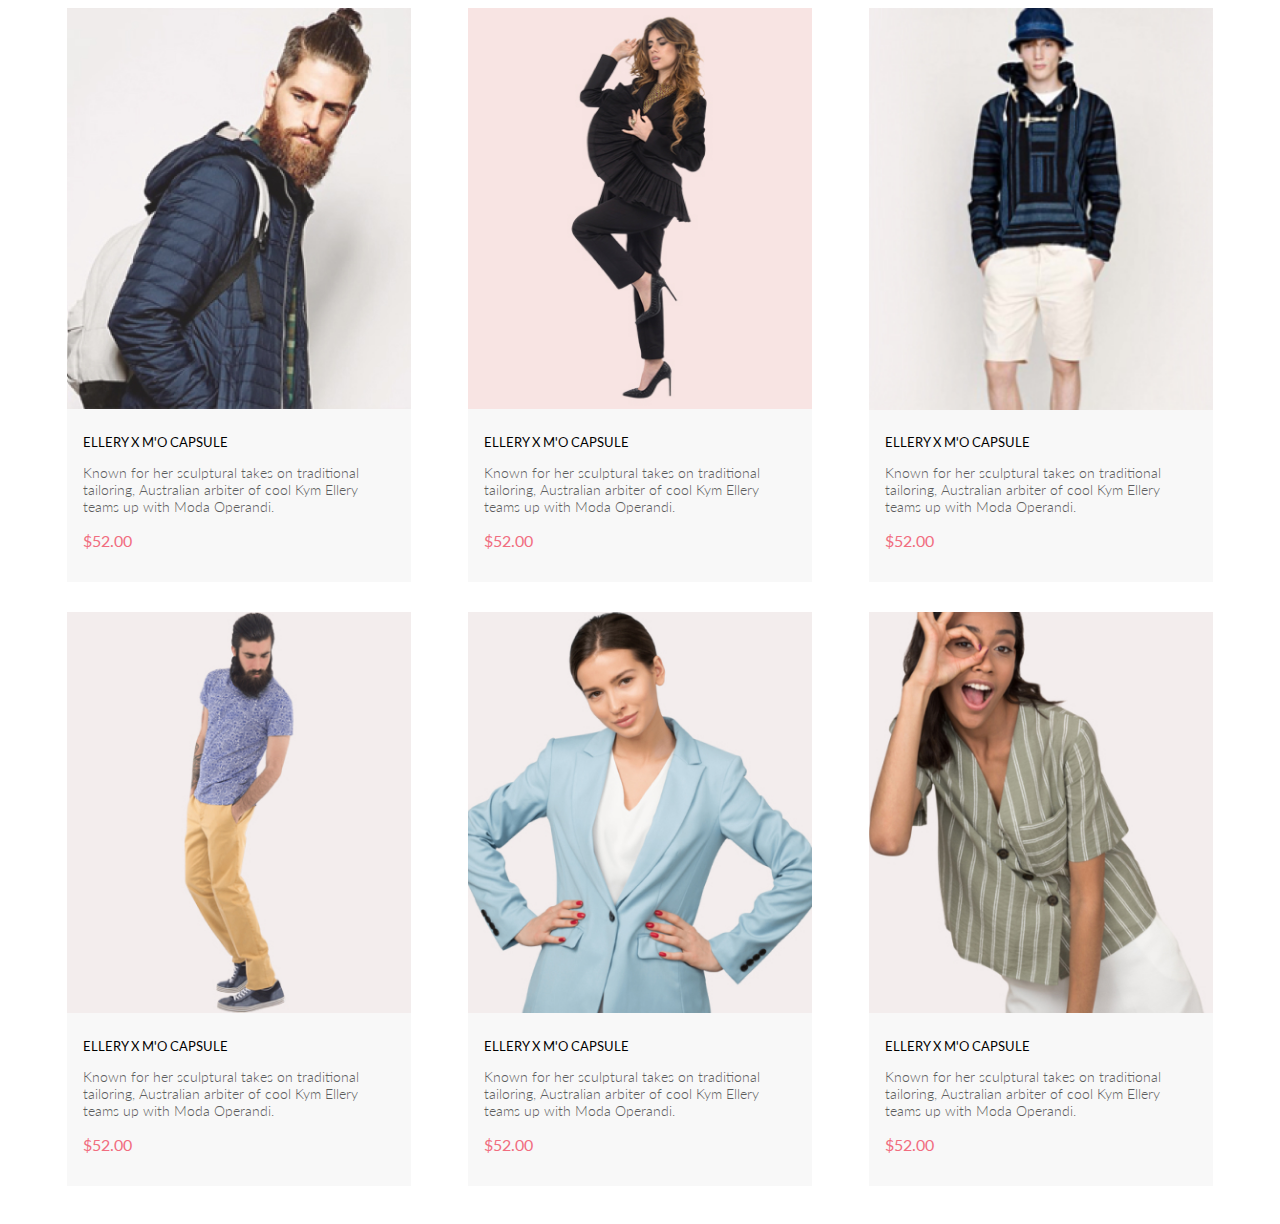
<file: homework_lesson11/index.html>
<!DOCTYPE html>
<html lang="en">

<head>
    <meta charset="UTF-8">
    <meta http-equiv="X-UA-Compatible" content="IE=edge">
    <meta name="viewport" content="width=device-width, initial-scale=1.0">
    <link rel="stylesheet" href="style.css">
    <link rel="preconnect" href="https://fonts.googleapis.com">
    <link rel="preconnect" href="https://fonts.gstatic.com" crossorigin>
    <link href="https://fonts.googleapis.com/css2?family=Lato:wght@300;400&display=swap" rel="stylesheet">
    <title>Homework lesson 11</title>
</head>

<body>
    <div class="container"></div>

    <script src="data.js"></script>
    <script>
        const data = JSON.parse(dataProducts);

        const container = document.querySelector('.container');


        data.forEach(element => {
            const product = document.createElement('div');
            product.classList.add('product');
            container.appendChild(product);

            const imgDiv = document.createElement('div');
            imgDiv.classList.add('product__img');
            product.appendChild(imgDiv);

            const img = document.createElement('img');
            img.setAttribute('alt', 'product photo');
            img.src = element.img;
            imgDiv.appendChild(img);

            const content = document.createElement('div');
            content.classList.add('product__content');
            product.appendChild(content);

            const title = document.createElement('h1');
            title.classList.add('product__title');
            title.textContent = element.title;
            content.appendChild(title);

            const description = document.createElement('p');
            description.classList.add('product__description');
            description.textContent = element.description;
            content.appendChild(description);

            const price = document.createElement('p');
            price.classList.add('product__price');
            price.textContent = element.price;
            content.appendChild(price);

        });
    </script>
</body>

</html>
</file>
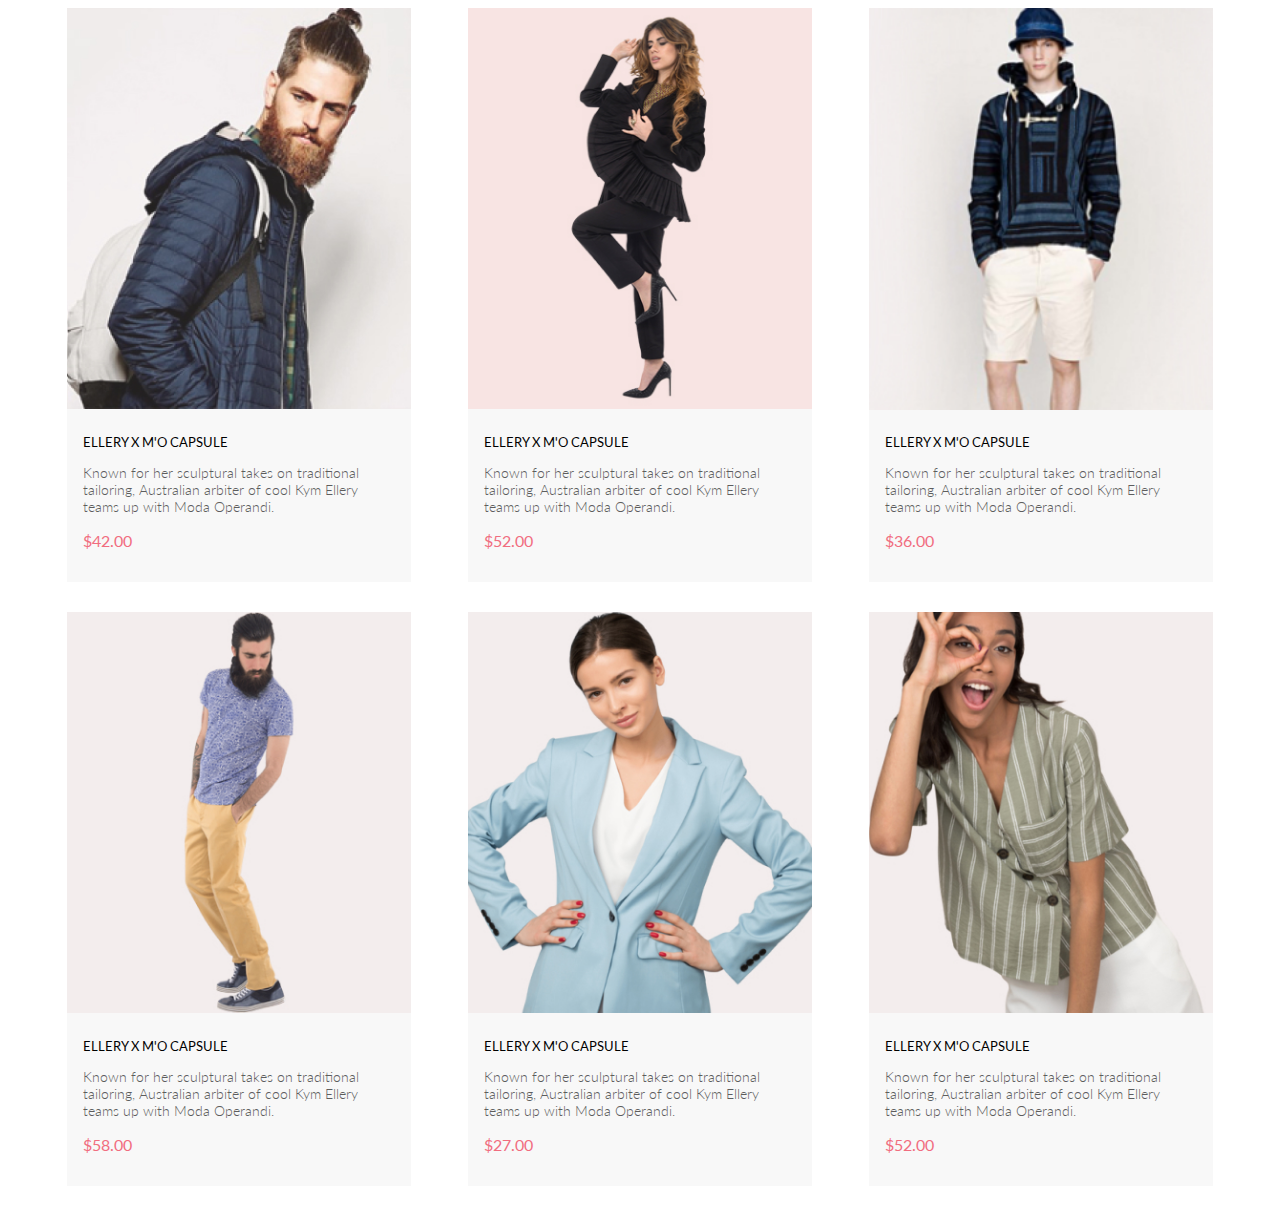
<file: homework_lesson12/index.html>
<!DOCTYPE html>
<html lang="en">

<head>
    <meta charset="UTF-8">
    <meta http-equiv="X-UA-Compatible" content="IE=edge">
    <meta name="viewport" content="width=device-width, initial-scale=1.0">
    <link rel="stylesheet" href="style.css">
    <link rel="preconnect" href="https://fonts.googleapis.com">
    <link rel="preconnect" href="https://fonts.gstatic.com" crossorigin>
    <link href="https://fonts.googleapis.com/css2?family=Lato:wght@300;400&display=swap" rel="stylesheet">
    <title>Homework lesson 12</title>
</head>

<body>
    <div class="container"></div>

    <div class="cart">
        <h3 class="cart__heading">Cart items</h3>
        <div class="cart__container"></div>
    </div>

    <script src="data.js"></script>
    <script>
        const data = JSON.parse(dataProducts);


        // Контейнер для католога товаров
        const container = document.querySelector('.container');


        // Контейнер для корзины (по дефолту скрыт)
        const cart = document.querySelector('.cart');
        const cartHeading = document.querySelector('.cart__heading');
        const cartBox = document.querySelector('.cart__container');

        // Добавляем товары в каталог на основе данных JSON
        data.forEach(element => {
            const product = document.createElement('div');
            product.classList.add('product');
            container.appendChild(product);

            const imgDiv = document.createElement('div');
            imgDiv.classList.add('product__img');
            product.appendChild(imgDiv);

            const img = document.createElement('img');
            img.setAttribute('alt', 'product photo');
            img.src = element.img;
            imgDiv.appendChild(img);

            const content = document.createElement('div');
            content.classList.add('product__content');
            product.appendChild(content);

            const title = document.createElement('h1');
            title.classList.add('product__title');
            title.textContent = element.title;
            content.appendChild(title);

            const description = document.createElement('p');
            description.classList.add('product__description');
            description.textContent = element.description;
            content.appendChild(description);

            const price = document.createElement('p');
            price.classList.add('product__price');
            price.textContent = element.price;
            content.appendChild(price);

            // Кнопка добавления в корзину
            const cartBtn = document.createElement('button');
            cartBtn.classList.add('cart-btn', 'cart-btn-hover');
            cartBtn.textContent = 'Add to cart';
            imgDiv.appendChild(cartBtn);


            // Наведение на карточку товара
            product.addEventListener('mouseenter', function (e) {
                img.classList.add('hover-img');
                cartBtn.style.visibility = 'visible';
            });

            product.addEventListener('mouseleave', function (e) {
                img.classList.remove('hover-img');
                cartBtn.style.visibility = 'hidden';
            });


            // Рабочий вариант, не удалять:

            // cartBtn.addEventListener('click', function (e) {
            //     let chosenProduct = e.target.parentNode.parentNode;
            //     let productToCart = chosenProduct.cloneNode(true);
            //     productToCart.firstChild.firstChild.classList.remove('hover-img');
            //     productToCart.firstChild.lastChild.style.visibility = 'hidden';
            //     cart.style.display = 'block';
            //     cartBox.appendChild(productToCart);
            // });


            // Клик на кнопку добавления в корзину, добавление выбранных товаров в корзины в виде других карточек
            cartBtn.addEventListener('click', function (e) {

                cart.style.display = 'block';

                const productInCart = document.createElement('div');
                productInCart.classList.add('product-in-cart');
                cartBox.appendChild(productInCart);

                const imgDivInCart = document.createElement('div');
                // imgDivInCart.classList.add('product__img-in-cart');
                productInCart.appendChild(imgDivInCart);

                const imgInCart = document.createElement('img');
                imgInCart.setAttribute('alt', 'product photo');
                imgInCart.src = e.target.previousSibling.src;
                imgDivInCart.appendChild(imgInCart);

                const contentInCart = document.createElement('div');
                contentInCart.classList.add('product__content-in-cart');
                productInCart.appendChild(contentInCart);

                const titleInCart = document.createElement('h1');
                titleInCart.classList.add('product__title-in-cart');
                titleInCart.textContent = e.target.parentNode.nextSibling.firstChild.innerHTML;
                contentInCart.appendChild(titleInCart);

                const iconClose = document.createElement('img');
                iconClose.classList.add('close-icon');
                iconClose.src = 'img/close-icon.svg';
                iconClose.setAttribute('alt', 'close icon');
                contentInCart.appendChild(iconClose);

                const sizeInCart = document.createElement('p');
                sizeInCart.classList.add('font');
                sizeInCart.textContent = 'Size: M';
                contentInCart.appendChild(sizeInCart);


                const priceInCart = document.createElement('p');
                priceInCart.classList.add('product__price-in-cart', 'font');
                priceInCart.textContent = `Price: ${e.target.parentNode.nextSibling.lastChild.innerHTML}`;
                contentInCart.appendChild(priceInCart);

                // Удаление товаров из корзины и скрытие корзины, если товаров больше нет
                iconClose.addEventListener('click', function (e) {
                    e.target.parentNode.parentNode.remove();
                    if (cartBox.childElementCount === 0) {
                        cart.style.display = 'none';
                    }
                });
            });
        });

    </script>
</body>

</html>
</file>
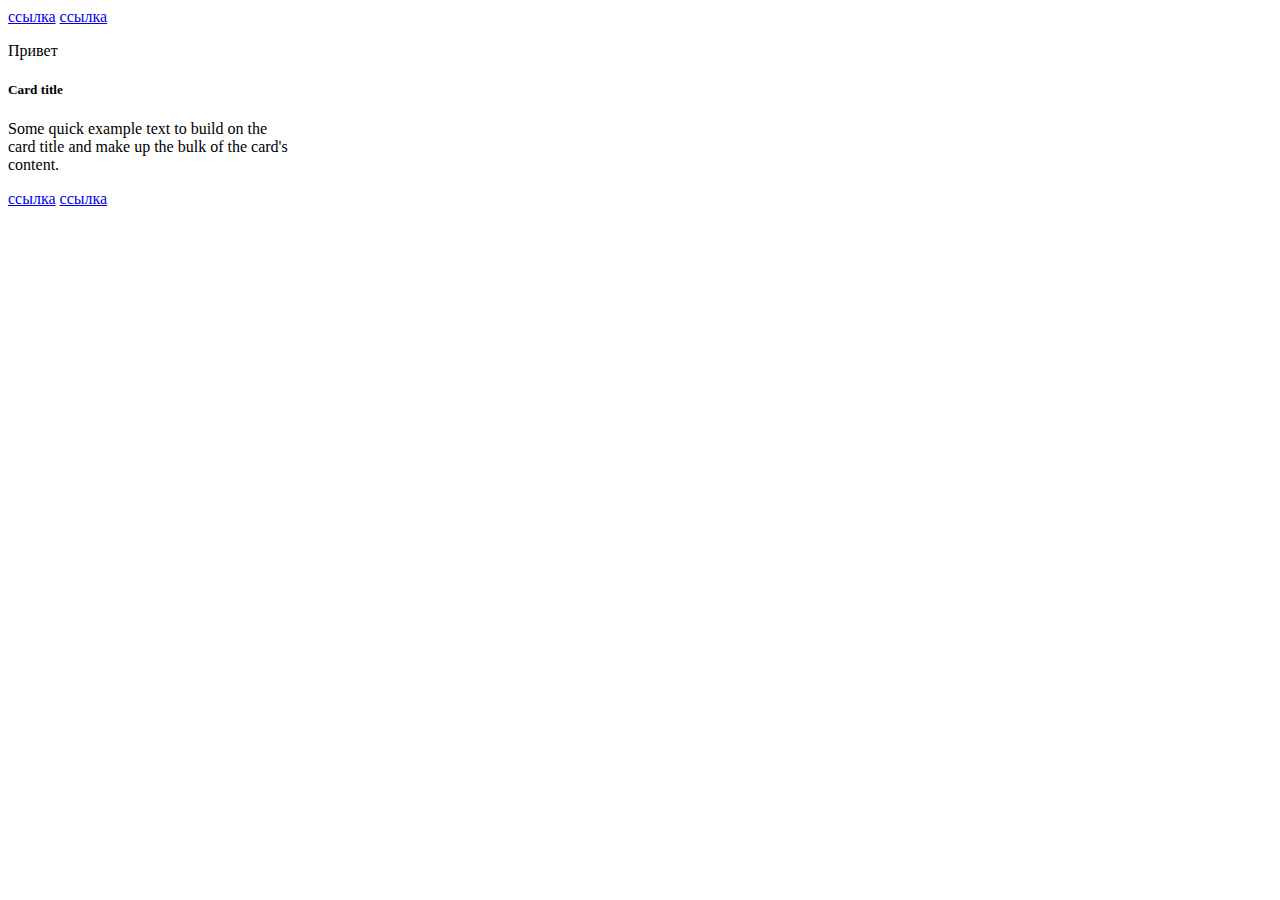
<file: homework_lesson6/index.html>
<!DOCTYPE html>
<html lang="en">

<head>
    <meta charset="UTF-8">
    <meta http-equiv="X-UA-Compatible" content="IE=edge">
    <meta name="viewport" content="width=device-width, initial-scale=1.0">
    <title>Homework lesson 6</title>
</head>

<body>
    <a href="#" class="card-link">Card link</a>
    <a href="#" class="card-link">Another link</a>

    <div class="card" style="width: 18rem;">
        <div class="card-body">
            <h5 class="card-title" data-number="100">Card title</h5>
            <h6 class="card-subtitle mb-2 text-muted">Card subtitle</h6>
            <p class="card-text" data-number="50">
                Some quick example text to build on the card title and make up the bulk of the card's
                content.
            </p>
            <a href="#" id="super_link" class="card-link">Card link</a>
            <a href="#" class="card-link" data-number="50">Another link</a>
        </div>
    </div>
    <script>
        /*1. Найти по id, используя getElementById, элемент с id равным "super_link" и вывести этот элемент в консоль.*/
        const superLink = document.getElementById('super_link');
        console.log(superLink);

        /*
        2. Внутри всех элементов на странице, которые имеют класс "card-link",
        поменяйте текст внутри элемента на "ссылка".
        */
        const cardLink = document.querySelectorAll('.card-link');
        cardLink.forEach(element => element.textContent = 'ссылка');

        /*
        3. Найти все элементы на странице с классом "card-link", которые лежат в
        элементе с классом "card-body" и вывести полученную коллекцию в консоль.
        */
       const cardLinkBody = document.querySelectorAll('.card-body .card-link');
       console.log(cardLinkBody); // возвращает NodeList

        /*
        4. Найти первый попавшийся элемент на странице у которого есть атрибут
        data-number со значением 50 и вывести его в консоль.
        */
       const dataNumber = document.querySelector('[data-number="50"]');
       console.log(dataNumber);

        /*
        5. Выведите содержимое тега title в консоль.
        */
       const titleHTML = document.querySelector('title');
       console.log(titleHTML.innerHTML);

        /*
        6. Получите элемент с классом "card-title" и выведите его родительский узел
        в консоль.
        */
       const cardTittle = document.querySelector('.card-title');
       console.log(cardTittle.parentElement);

        /*
        7. Создайте тег p, запишите внутри него текст "Привет" и добавьте созданный
        тег в начало элемента, который имеет класс "card".
        */
       const paragraphEl = document.createElement('p');
       paragraphEl.textContent = 'Привет';

       const cardEl = document.querySelector('.card');
       cardEl.prepend(paragraphEl);
        /*
        8. Удалите тег h6 на странице.
        */
       const heading6El = document.querySelector('h6');
       heading6El.remove();

    </script>
</body>

</html>
</file>
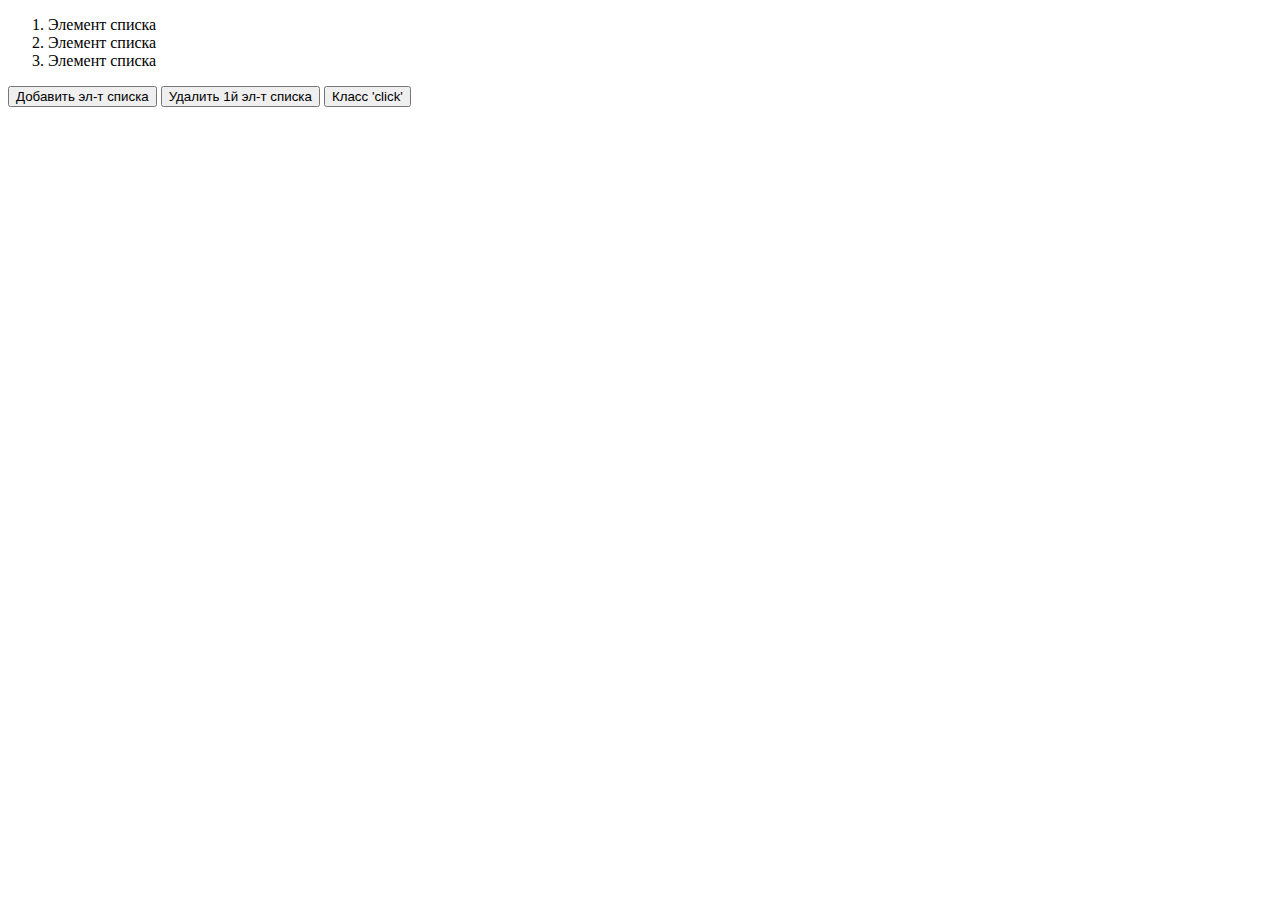
<file: homework_lesson8/index.html>
<!DOCTYPE html>
<html lang="en">

<head>
    <meta charset="UTF-8">
    <meta http-equiv="X-UA-Compatible" content="IE=edge">
    <meta name="viewport" content="width=device-width, initial-scale=1.0">
    <title>Homework lesson 8</title>
</head>

<body>
    <ol class="list">
        <li>Элемент списка</li>
        <li>Элемент списка</li>
        <li>Элемент списка</li>
    </ol>
    <button class="add-li">Добавить эл-т списка</button>
    <button class="del-li1">Удалить 1й эл-т списка</button>
    <button class="toggle-class">Класс 'click'</button>

    <script>
        // Создать в html список состоящий из 3-х произвольных элементов li        

        const list = document.querySelector('.list');
        const btnAL = document.querySelector('.add-li');
        const btnDL = document.querySelector('.del-li1');
        const btnTC = document.querySelector('.toggle-class');

        // Нужно создать кнопку которая будет добавлять элементы списка с текстом “новый элемент списка”
        btnAL.addEventListener('click', function (e) {
            const newLi = document.createElement('li');
            newLi.textContent = 'Новый элемент списка';
            list.appendChild(newLi);
        });
        
        // Создать кнопку, которая будет удалять первый элемент из созданного списка
        btnDL.addEventListener('click', function (e) {
            list.firstChild.remove();
        });

        // Создать кнопку, при клике на которую ей добавляется-убирается класс “click”
        btnTC.addEventListener('click', function (e) {
            btnTC.classList.toggle('click');
        });
    </script>
</body>

</html>
</file>
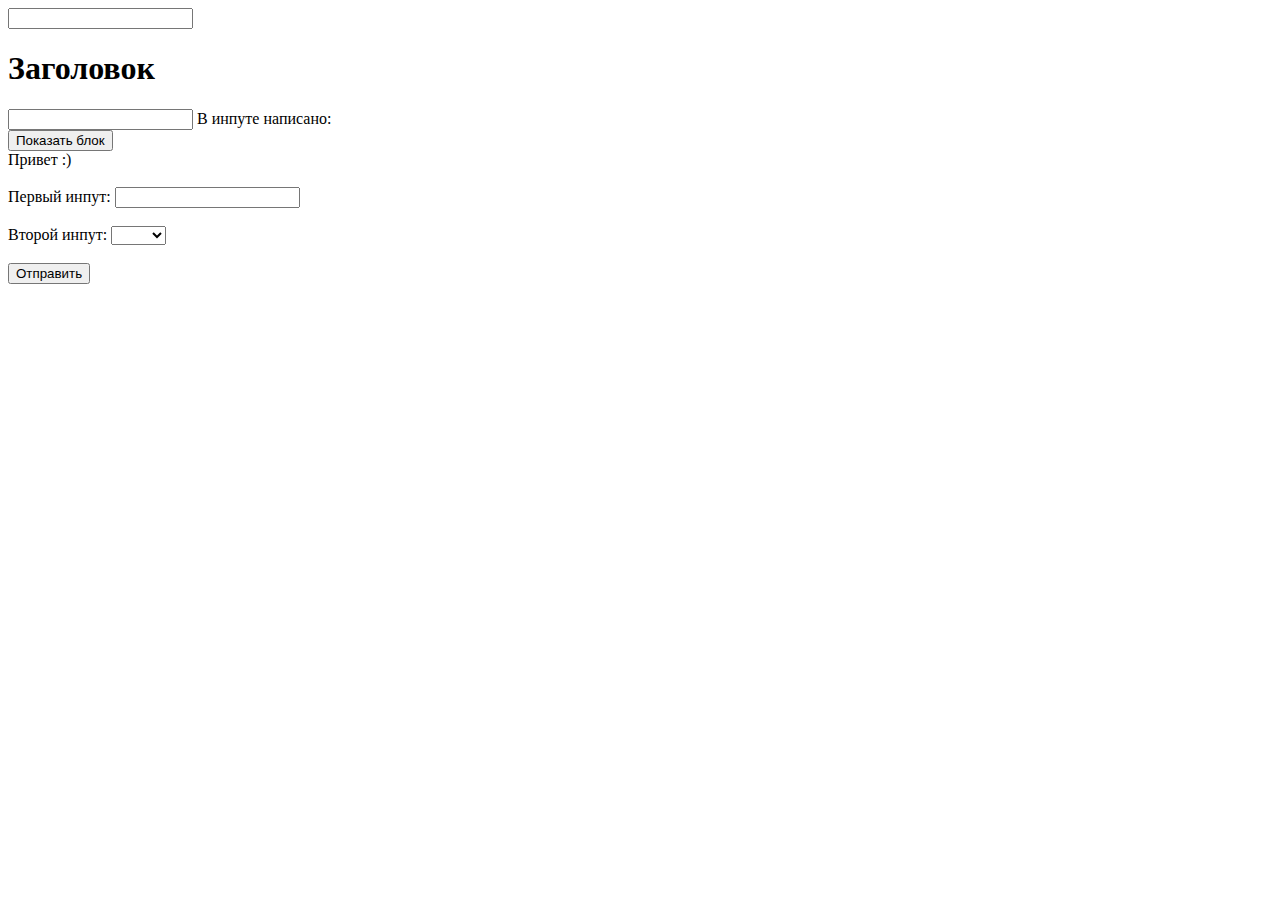
<file: homework_lesson9/index.html>
<!DOCTYPE html>
<html lang="en">

<head>
    <meta charset="UTF-8">
    <meta http-equiv="X-UA-Compatible" content="IE=edge">
    <meta name="viewport" content="width=device-width, initial-scale=1.0">
    <title>Homework lesson 9</title>
</head>

<body>
    <input type="text" class="input-toh1">
    <h1 class="h1-ofinput">Заголовок</h1>

    <input id="from" type="text">
    В инпуте написано: <span></span>
    <br>
    <button class="messageBtn">Показать блок</button>
    <div class="message">
        Привет :)
    </div>
    <br>
    <form>
        <label>
            Первый инпут:
            <input class="form-control" type="text">
        </label>
        <br>
        <br>
        <label>
            Второй инпут:
            <select class="form-control">
                <option value=""></option>
                <option value="1">Один</option>
                <option value="2">Два</option>
            </select>
        </label>
        <br>
        <br>
        <button type="submit">Отправить</button>
    </form>

    <script>
        // ЗАДАНИЕ С СЕМИНАРА
        // Создать поле ввода и под ним заголовок h1 с текстом “Заголовок”
        // При вводе текста в поле ввода необходимо чтобы текст внутри заголовка менятся на введенный в поле ввода

        const inputToH = document.querySelector('.input-toh1');
        const h1OfInp = document.querySelector('.h1-ofinput');

        inputToH.addEventListener('input', function (e) {
            h1OfInp.textContent = inputToH.value;
        });

        /*
        1. При изменении значения в input с id="from", значение содержащееся в нем
        должно моментально отображаться в span. То есть при печати в input'е тег span
        также должен меняться.
        */

        const inputEl = document.querySelector('#from');
        const spanEl = document.querySelector('span');

        inputEl.addEventListener('input', function (e) {
            spanEl.textContent = inputEl.value;
        });

        /*
        2. При клике на кнопку с классом messageBtn необходимо элементу с классом
        message:
        1) добавить два класса: animate_animated и animate_fadeInLeftBig
        2) поставить данному элементу стиль visibility в значение 'visible'.
        */
        const buttonEl = document.querySelector('.messageBtn');
        const divEl = document.querySelector('.message');

        buttonEl.addEventListener('click', function (e) {
            divEl.classList.add('animate_animated', 'animate_fadeInLeftBig');
            divEl.style.visibility = 'visible';
        });

        /*
        3. Необходимо при отправке формы проверить, заполнены ли все поля в этой
        форме. Если какое-либо поле не заполнено, форма не должна отправляться, также
        должны быть подсвечены незаполненные поля (необходимо поставить класс error
        незаполненным полям).
        Как только пользователь начинает заполнять какое-либо поле, необходимо,
        при вводе в данное поле, произвести проверку:
        Если поле пустое, необходимо данное поле подсветить (поставить класс error
        данному полю).
        Если поле было чем-либо заполнено, подсветку (класс error) необходимо убрать.
        */

        const formEl = document.querySelector('form');
        const inputEls = formEl.querySelectorAll('.form-control');

        formEl.addEventListener('submit', function (e) {
            inputEls.forEach(element => {
                if (element.value === "") {
                    e.preventDefault();
                    element.classList.add('error');
                    element.style.border = '2px solid red';
                }
            });
        });

        formEl.addEventListener('input', function (e) {
            inputEls.forEach(element => {
                if (element.value !== "") {
                    element.classList.remove('error');
                    element.style.border = '1px solid black';
                }
            });
        });
    </script>
</body>

</html>
</file>
<file: homework_lesson11/style.css>
.container {
    display: flex;
    flex-wrap: wrap;
    justify-content: space-between;
    align-content: space-between;
    max-width: 1146px;
    margin: 0 auto;
}

.product {
    width: 30%;
    display: flex;
    flex-direction: column;
    margin-bottom: 30px;
    background: #F8F8F8;
}

.product__img {
    display: -webkit-box;
    display: -ms-flexbox;
    display: flex;
    -webkit-box-orient: vertical;
    -webkit-box-direction: normal;
    -ms-flex-direction: column;
    flex-direction: column;
    -ms-flex-pack: distribute;
}

.product__content {
    height: 35%;
    padding: 16px;
}

.product__title {
    font-family: 'Lato', sans-serif;
    font-style: normal;
    font-weight: 400;
    font-size: 13px;
    line-height: 16px;
    color: #000000;
}

.product__description {
    font-family: 'Lato', sans-serif;
    font-style: normal;
    font-weight: 300;
    font-size: 14px;
    line-height: 17px;
    color: #5D5D5D;
}

.product__price {
    font-family: 'Lato', sans-serif;
    font-style: normal;
    font-weight: 400;
    font-size: 16px;
    line-height: 19px;
    color: #F16D7F;
}
</file>
<file: homework_lesson12/style.css>
.container {
    display: flex;
    flex-wrap: wrap;
    justify-content: space-between;
    align-content: space-between;
    max-width: 1146px;
    margin: 0 auto;
}

.product {
    width: 30%;
    display: flex;
    flex-direction: column;
    margin-bottom: 30px;
    background: #F8F8F8;
}


.product__img {
    display: -webkit-box;
    display: -ms-flexbox;
    display: flex;
    -webkit-box-orient: vertical;
    -webkit-box-direction: normal;
    -ms-flex-direction: column;
    flex-direction: column;
    -ms-flex-pack: distribute;
    position: relative;
}

.hover-img {
    filter: brightness(30%);
    transition: all 0.3s;
}

.cart-btn {
    z-index: 1;
    width: 138px;
    height: 43px;
    border: 2px solid white;
    color: white;
    position: absolute;
    top: 188px;
    left: 111px;
    background-color: transparent;
    visibility: hidden;
}

.cart-btn-hover:hover {
    background-color: rgba(255, 255, 255, 0.312);
    transition: all 0.3s;
}

.product__content {
    height: 35%;
    padding: 16px;
}

.product__title {
    font-family: 'Lato', sans-serif;
    font-style: normal;
    font-weight: 400;
    font-size: 13px;
    line-height: 16px;
    color: #000000;
}

.product__description {
    font-family: 'Lato', sans-serif;
    font-style: normal;
    font-weight: 300;
    font-size: 14px;
    line-height: 17px;
    color: #5D5D5D;
}

.product__price {
    font-family: 'Lato', sans-serif;
    font-style: normal;
    font-weight: 400;
    font-size: 16px;
    line-height: 19px;
    color: #F16D7F;
}

.cart {
    max-width: 1146px;
    margin: 0 auto;
    display: none;
}

.cart__heading {
    font-family: 'Lato', sans-serif;
    font-style: normal;
    font-weight: 400;
    font-size: 30px;
    line-height: 36px;
    color: #222222;
    text-align: center;
}

.cart__container {
    display: flex;
    flex-wrap: wrap;
    justify-content: space-between;
    align-content: space-between;
}


/* Товар в корзине */
.product-in-cart {
    width: 650px;
    display: flex;
    box-shadow: 17px 19px 24px rgba(0, 0, 0, 0.13);
    margin-bottom: 48px;
}


.product__content-in-cart {
    padding-left: 31px;
    width: 65%;
    position: relative;
}

.close-icon {
    position: absolute;
    right: 25px;
    top: 25px;
    border-radius: 5px;
}

.close-icon:hover {
    background-color: rgba(69, 223, 172, 0.467);
}

.product__title-in-cart {
    font-family: 'Lato', sans-serif;
    font-style: normal;
    font-weight: 400;
    font-size: 24px;
    line-height: 29px;
    color: #222222;
    margin-bottom: 42px;
}

.product__price-in-cart {
    color: rgb(210, 78, 78);
}

.font {
    font-family: 'Lato', sans-serif;
    font-style: normal;
    font-weight: 400;
    font-size: 22px;
    line-height: 26px;
    color: #575757;
}
</file>
